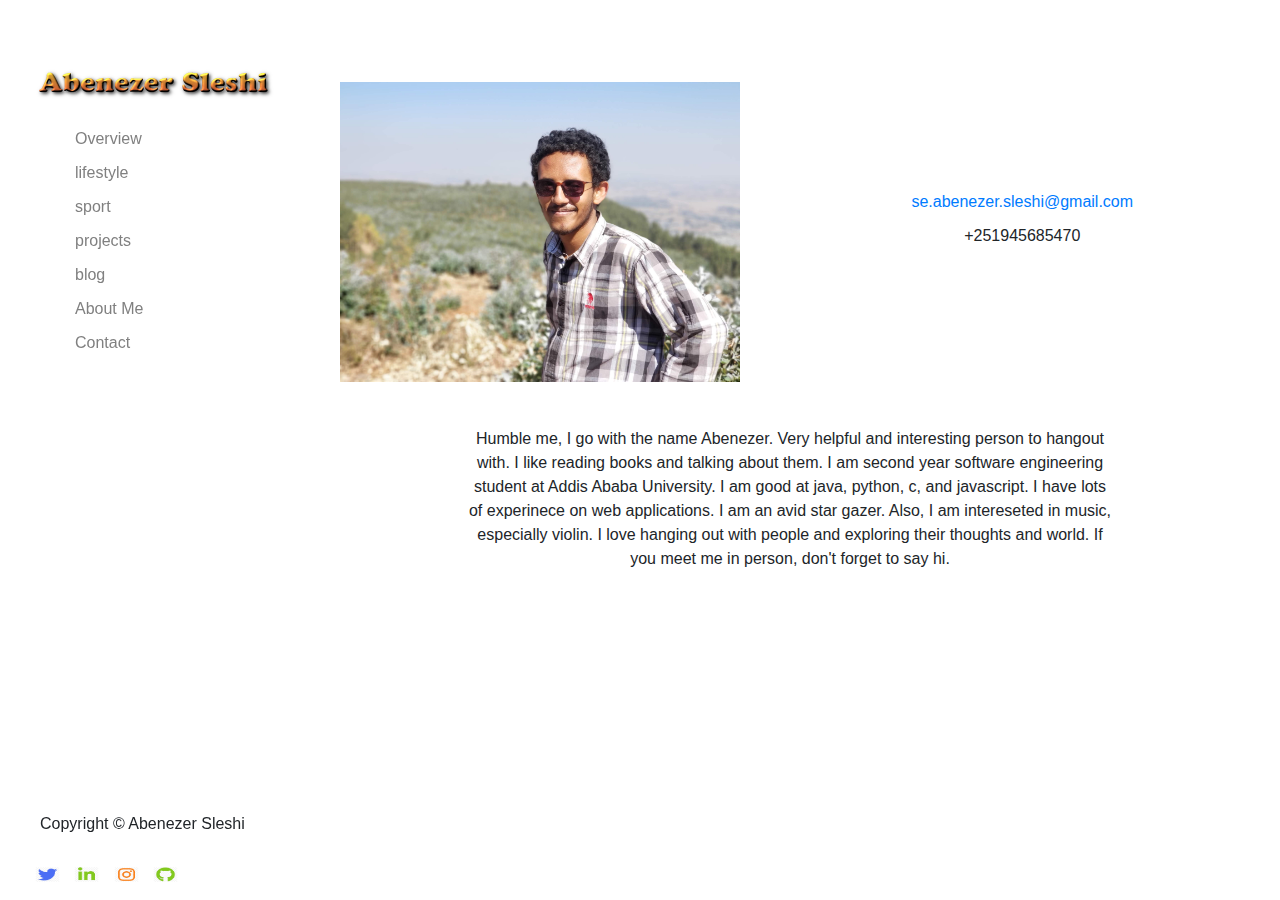
<file: pages/aboutme.html>
<!DOCTYPE html>
<html lang="en">

<head>
    <meta charset="UTF-8">
    <meta name="viewport" content="width=device-width, initial-scale=1.0">
    <meta http-equiv="X-UA-Compatible" content="ie=edge">
    <title>Document</title>
    <link rel="shortcut icon" type="image/png" href="../assest/image/favicon.ico" />
    <link rel="stylesheet" href="../assest/css/main.css">
    <!-- Bootstrap CSS -->
    <link rel="stylesheet" href="https://stackpath.bootstrapcdn.com/bootstrap/4.4.1/css/bootstrap.min.css"
        integrity="sha384-Vkoo8x4CGsO3+Hhxv8T/Q5PaXtkKtu6ug5TOeNV6gBiFeWPGFN9MuhOf23Q9Ifjh" crossorigin="anonymous">
        <link href="https://fonts.googleapis.com/icon?family=Material+Icons"
        rel="stylesheet">

</head>

<body>
    <div class="body">
        <div class="hide">
            <a href="../index.html">
                <img width="200px" src="../assest/image/logo.png">
            </a>
                <span id="side" class="material-icons right side-button">
                    view_headline
                    </span>
                    <span id="side1" class="material-icons right hide-icon side-button">
                        clear
                        </span>
        </div>
        <div class="sidebar">
            <div>
                <a href="../index.html">
                    <img width="100%" src="../assest/image/logo.png">
                </a>
            </div>
            <nav class="sidebar-nav">
                <ul>
                    <li><a href="../index.html" >Overview</a></li>
                    <li><a href="./lifestyle.html">lifestyle</a></li>
                    <li><a href="./sport.html"  >sport</a></li>
                    <li><a href="./projects.html" >projects</a></li>
                    <li><a href="./blog.html" >blog</a></li>
                    <li><a href="./aboutme.html" text="orange">About Me</a></li>
                    <li><a href="./contact.html">Contact</a></li>
                </ul>
            </nav>
            <div class="foot">
                <p class="w-100">Copyright © Abenezer Sleshi</p>
                    <a  href="https://twitter.com/abenezer_sle">
                        <img src="../assest/image/twitter.png"
                            alt="link to twitter account" width="25" height="15">
                    </a>
                    <a href="https://www.linkedin.com/in/abenezer-b-574246129/">
                        <img src="../assest/image/linkden.png"
                            alt="link to linkden account" width="25" height="15">
                    </a>
                    <a href="https://www.instagram.com/aben_sle/">
                        <img src="../assest/image/instagram.png"
                            alt="link to instagram account" width="25" height="15">
                    </a>
                    <a href="https://github.com/Aben-Bel">
                        <img src="../assest/image/github.png"
                            alt="link to github account" width="25" height="15">
                    </a>
            </div>
        </div>
        <div class="content">
            <div class="fit">
                <div class="items-col">
                    <img src="../assest/image/gallery/about.jpg"/>
                    <div class="center">
                        <a href="se.abenezer.sleshi@gmail.com" type="email">se.abenezer.sleshi@gmail.com</a>
                        <p>+251945685470</p>
                    </div>
                </div>
                <div class="items-col">
                    <p align="center">
                        Humble me, I go with the name Abenezer. Very helpful and interesting person to hangout with. I like reading books and talking about them.
                        I am second year software engineering student at Addis Ababa University. I am good at java, python, c, and javascript. I have lots of experinece
                        on web applications. I am an avid star gazer. Also, I am intereseted in music, especially violin. I love hanging out with people and exploring their
                        thoughts and world. If you meet me in person, don't forget to say hi.
                    </p>
                </div>
            </div>
            
        </div>
    </div>

    <!-- Optional JavaScript -->
    <!-- jQuery first, then Popper.js, then Bootstrap JS -->
    <script src="https://code.jquery.com/jquery-3.4.1.slim.min.js"
        integrity="sha384-J6qa4849blE2+poT4WnyKhv5vZF5SrPo0iEjwBvKU7imGFAV0wwj1yYfoRSJoZ+n"
        crossorigin="anonymous"></script>
    <script src="https://cdn.jsdelivr.net/npm/popper.js@1.16.0/dist/umd/popper.min.js"
        integrity="sha384-Q6E9RHvbIyZFJoft+2mJbHaEWldlvI9IOYy5n3zV9zzTtmI3UksdQRVvoxMfooAo"
        crossorigin="anonymous"></script>
    <script src="https://stackpath.bootstrapcdn.com/bootstrap/4.4.1/js/bootstrap.min.js"
        integrity="sha384-wfSDF2E50Y2D1uUdj0O3uMBJnjuUD4Ih7YwaYd1iqfktj0Uod8GCExl3Og8ifwB6"
        crossorigin="anonymous"></script>
        <script src="../assest/script/main.js"></script>

</body>

</html>
</file>
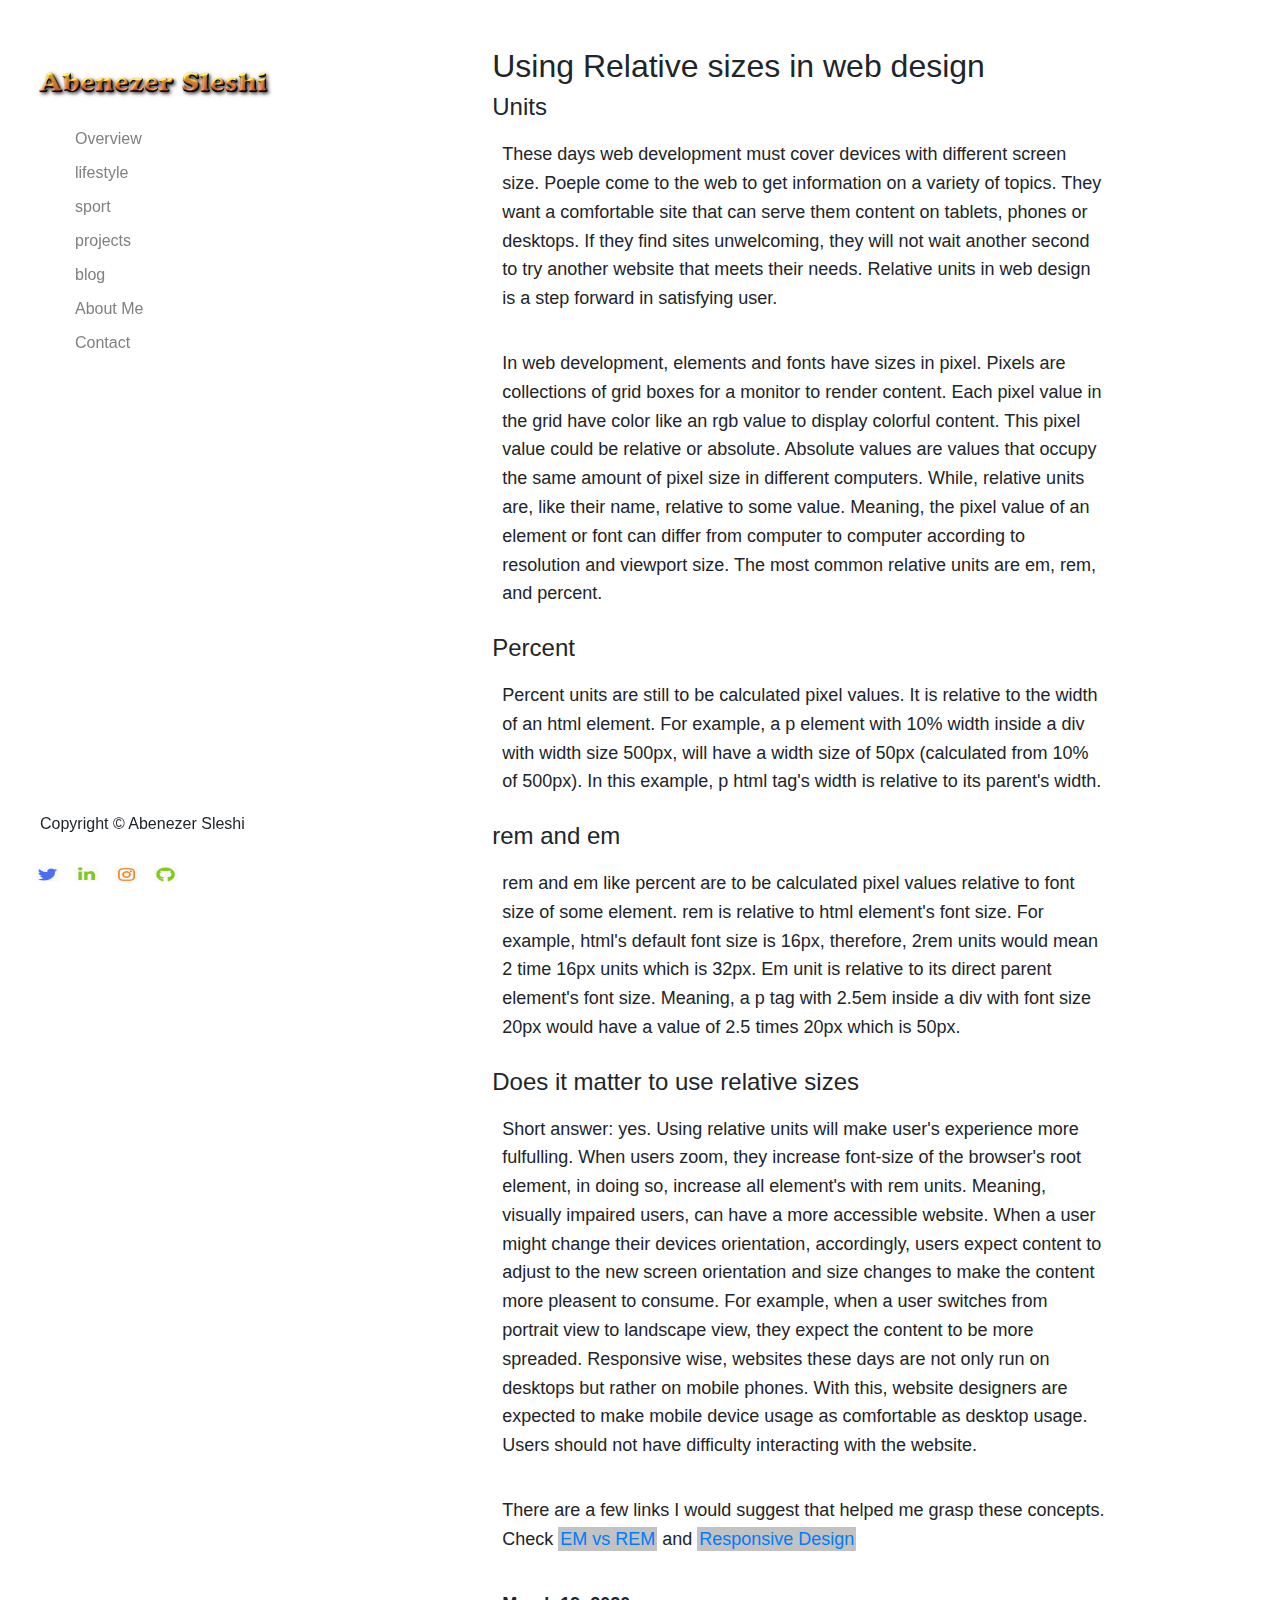
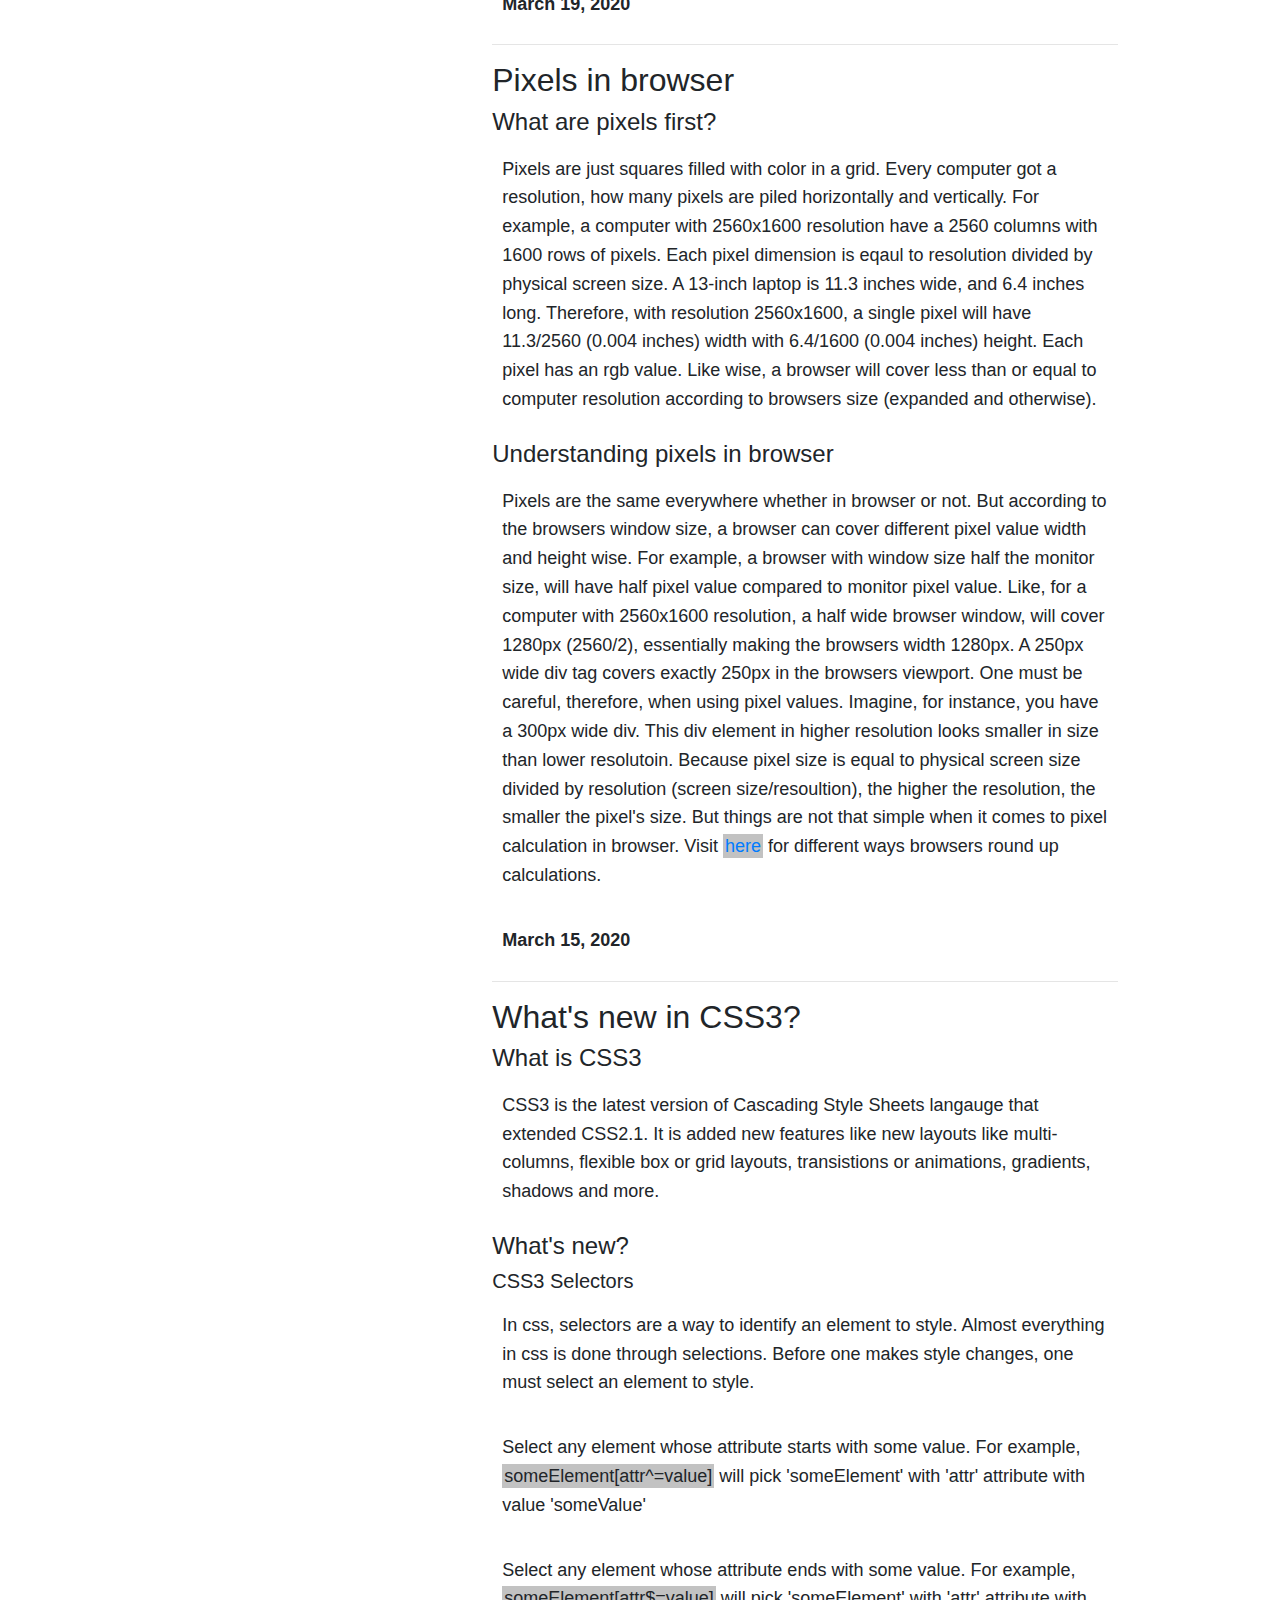
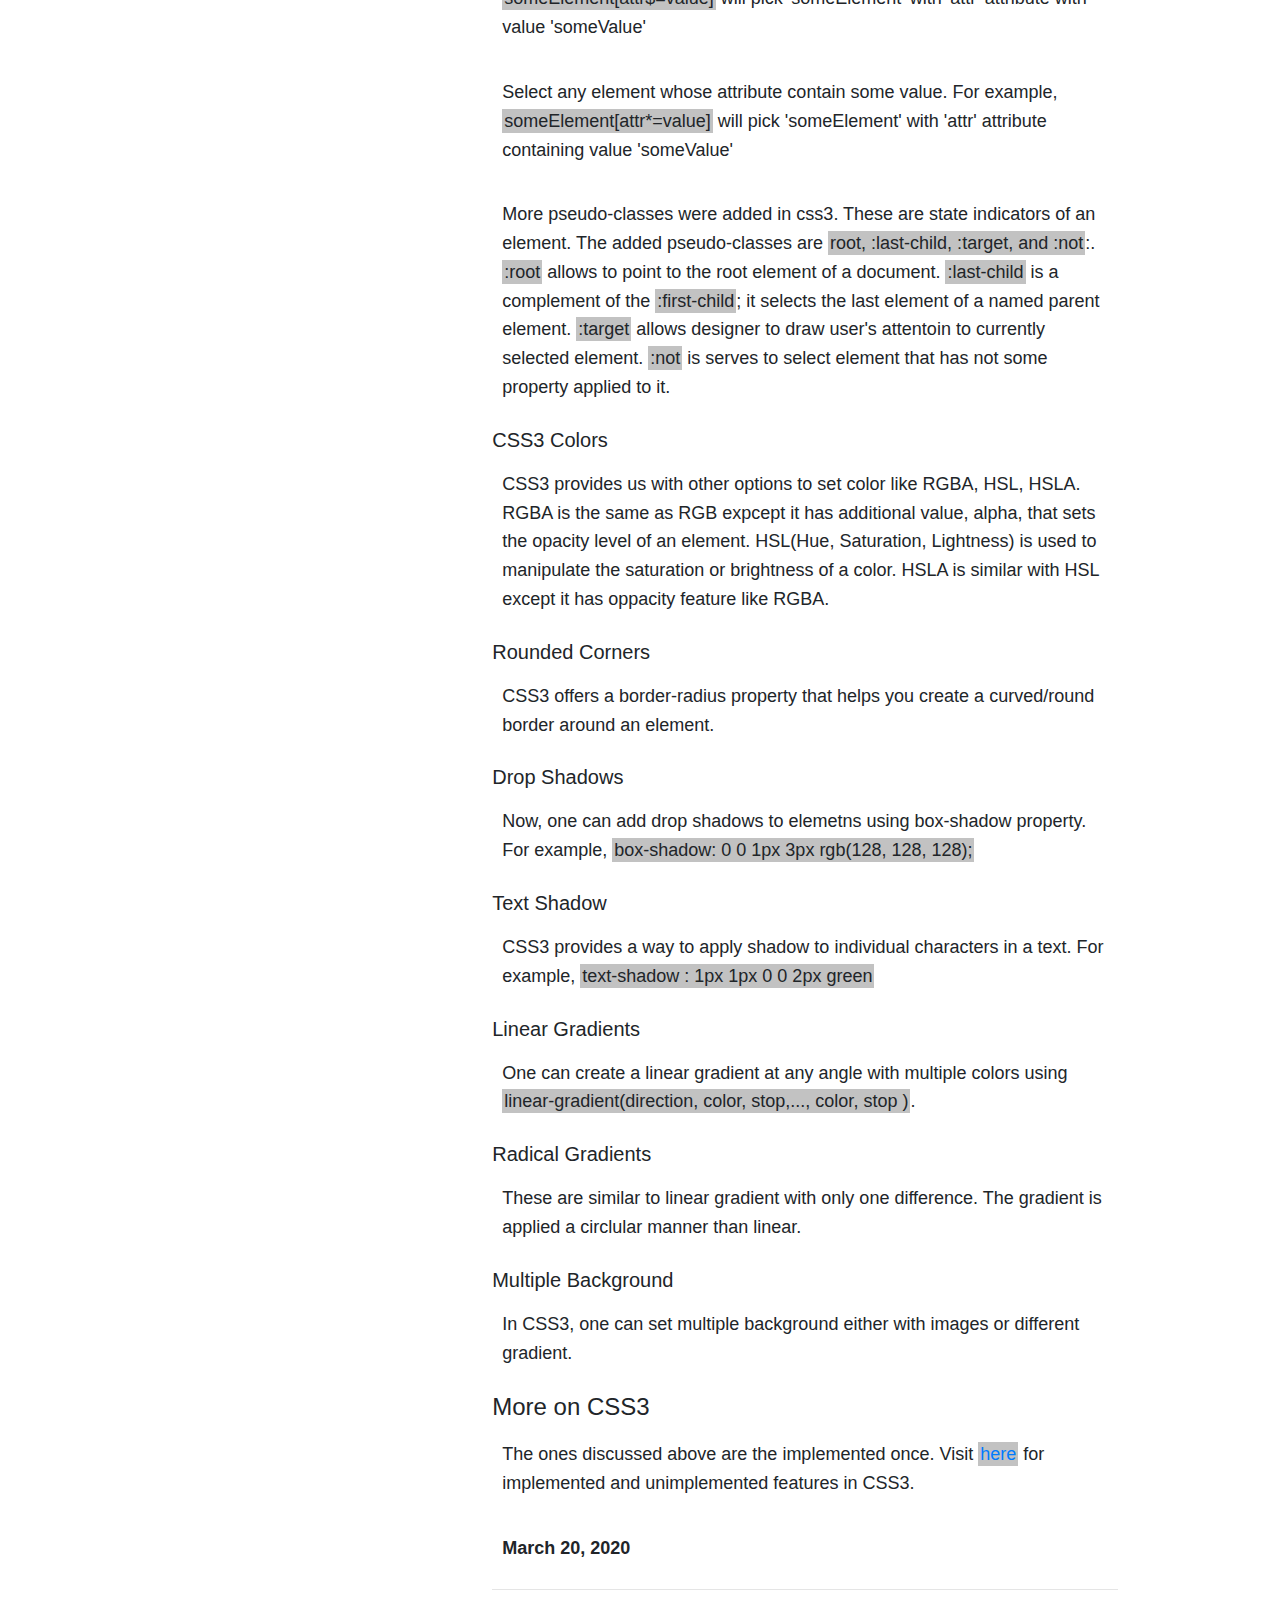
<file: pages/blog.html>
<!DOCTYPE html>
<html lang="en">

<head>
    <meta charset="UTF-8">
    <meta name="viewport" content="width=device-width, initial-scale=1.0">
    <meta http-equiv="X-UA-Compatible" content="ie=edge">
    <title>Document</title>
    <link rel="shortcut icon" type="image/png" href="../assest/image/favicon.ico" />
    <link rel="stylesheet" href="../assest/css/main.css">
    <!-- Bootstrap CSS -->
    <link rel="stylesheet" href="https://stackpath.bootstrapcdn.com/bootstrap/4.4.1/css/bootstrap.min.css"
        integrity="sha384-Vkoo8x4CGsO3+Hhxv8T/Q5PaXtkKtu6ug5TOeNV6gBiFeWPGFN9MuhOf23Q9Ifjh" crossorigin="anonymous">
        <link href="https://fonts.googleapis.com/icon?family=Material+Icons"
        rel="stylesheet">

</head>

<body>
    <div class="body">
        <div class="hide">
            <a href="../index.html">
                <img width="200px" src="../assest/image/logo.png">
            </a>
                <span id="side" class="material-icons right side-button">
                    view_headline
                    </span>
                    <span id="side1" class="material-icons right hide-icon side-button">
                        clear
                        </span>
        </div>
        <div class="sidebar">
            <div>
                <a href="../index.html">
                    <img width="100%" src="../assest/image/logo.png">
                </a>
            </div>
            <nav class="sidebar-nav">
                <ul>
                    <li><a href="../index.html" >Overview</a></li>
                    <li><a href="./lifestyle.html">lifestyle</a></li>
                    <li><a href="./sport.html"  >sport</a></li>
                    <li><a href="./projects.html" >projects</a></li>
                    <li><a href="./blog.html" text="orange">blog</a></li>
                    <li><a href="./aboutme.html">About Me</a></li>
                    <li><a href="./contact.html">Contact</a></li>
                </ul>
            </nav>
            <div class="foot">
                <p class="w-100">Copyright © Abenezer Sleshi</p>
                    <a  href="https://twitter.com/abenezer_sle">
                        <img src="../assest/image/twitter.png"
                            alt="link to twitter account" width="25" height="15">
                    </a>
                    <a href="https://www.linkedin.com/in/abenezer-b-574246129/">
                        <img src="../assest/image/linkden.png"
                            alt="link to linkden account" width="25" height="15">
                    </a>
                    <a href="https://www.instagram.com/aben_sle/">
                        <img src="../assest/image/instagram.png"
                            alt="link to instagram account" width="25" height="15">
                    </a>
                    <a href="https://github.com/Aben-Bel">
                        <img src="../assest/image/github.png"
                            alt="link to github account" width="25" height="15">
                    </a>
            </div>
        </div>
        <div class="content">
            <main class="blog">
                <article>
                    <h2>Using Relative sizes in web design</h2>
        
                    <section>
                        <h4>Units</h4>
                        <p>
                            These days web development must cover devices with different screen size. Poeple come to the web
                            to get information on a variety of topics. They want a comfortable site that can serve them content
                            on tablets, phones or desktops. If they find sites unwelcoming, they will not wait another second to
                            try another website that meets their needs. Relative units in web design is a step forward in
                            satisfying
                            user.
                        </p>
        
                        <p>
                            In web development, elements and fonts have sizes in pixel. Pixels are collections of grid boxes for
                            a monitor to
                            render content. Each pixel value in the grid have color like an rgb value to display colorful
                            content.
                            This pixel value could be relative or absolute. Absolute values are values that occupy the same
                            amount of pixel size
                            in different computers. While, relative units are, like their name, relative to some value. Meaning,
                            the pixel value
                            of an element or font can differ from computer to computer according to resolution and viewport
                            size.
                            The most common relative units are em, rem, and percent.
                        </p>
        
                        <h4>Percent</h4>
                        <p>
                            Percent units are still to be calculated pixel values. It is relative to the width of an html
                            element.
                            For example, a p element with 10% width inside a div with width size 500px, will have a width size
                            of
                            50px (calculated from 10% of 500px). In this example, p html tag's width is relative to its parent's
                            width.
                        </p>
        
                        <h4>rem and em</h4>
                        <p>
                            rem and em like percent are to be calculated pixel values relative to font size of some element. rem
                            is
                            relative to html element's font size. For example, html's default font size is 16px, therefore, 2rem
                            units
                            would mean 2 time 16px units which is 32px. Em unit is relative to its direct parent element's font
                            size.
                            Meaning, a p tag with 2.5em inside a div with font size 20px would have a value of 2.5 times 20px
                            which is 50px.
                        </p>
        
                        <h4>Does it matter to use relative sizes</h4>
        
                        <p>
                            Short answer: yes. Using relative units will make user's experience more fulfulling. When users
                            zoom, they
                            increase font-size of the browser's root element, in doing so, increase all element's with rem
                            units. Meaning,
                            visually impaired users, can have a more accessible website. When a user might change their devices
                            orientation,
                            accordingly, users expect content to adjust to the new screen orientation and size changes to make
                            the content more
                            pleasent to consume. For example, when a user switches from portrait view to landscape view, they
                            expect
                            the content to be more spreaded. Responsive wise, websites these days are not only run on desktops
                            but rather on
                            mobile phones. With this, website designers are expected to make mobile device usage as comfortable
                            as desktop usage.
                            Users should not have difficulty interacting with the website.
                        </p>
        
                        <p>There are a few links I would suggest that helped me grasp these concepts. Check <a class="highlight" href="https://webdesign.tutsplus.com/tutorials/comprehensive-guide-when-to-use-em-vs-rem--cms-23984">EM vs REM</a> and <a class="highlight" href="https://alistapart.com/article/responsive-web-design/">Responsive Design</a> </p>
                    </section>
        
                    <p class="date">March 19, 2020</p>
                    <hr>
                </article>
        
                <article>
                    <h2>Pixels in browser</h2>
        
                    <section>
                        <h4>What are pixels first?</h4>
        
                        <p>
                            Pixels are just squares filled with color in a grid. Every computer got a resolution, how many
                            pixels are piled horizontally and vertically.
                            For example, a computer with 2560x1600 resolution have a 2560 columns with 1600 rows of pixels. Each
                            pixel dimension is eqaul to resolution
                            divided by physical screen size. A 13-inch laptop is 11.3 inches wide, and 6.4 inches long.
                            Therefore, with resolution 2560x1600, a single pixel
                            will have 11.3/2560 (0.004 inches) width with 6.4/1600 (0.004 inches) height. Each pixel has an rgb
                            value. Like wise, a browser will cover less than
                            or equal to computer resolution according to browsers size (expanded and otherwise).
                        </p>
        
                        <h4>Understanding pixels in browser</h4>
        
                        <p>
                            Pixels are the same everywhere whether in browser or not. But according to the browsers window size,
                            a browser can cover different pixel value width and
                            height wise. For example, a browser with window size half the monitor size, will have half pixel
                            value compared to monitor pixel value. Like, for a computer
                            with 2560x1600 resolution, a half wide browser window, will cover 1280px (2560/2), essentially
                            making the browsers width 1280px. A 250px wide div tag
                            covers exactly 250px in the browsers viewport. One must be careful, therefore, when using pixel
                            values. Imagine, for instance, you have a 300px wide div.
                            This div element in higher resolution looks smaller in size than lower resolutoin. Because pixel
                            size is equal to physical screen size divided by resolution (screen size/resoultion),
                            the higher the resolution, the smaller the pixel's size. But things are not that simple when it comes 
                            to pixel calculation in browser. Visit <a class="highlight" href="https://johnresig.com/blog/sub-pixel-problems-in-css/">here</a> for 
                            different ways browsers round up calculations.
                        </p>
        
                    </section>
        
                    <p class="date">March 15, 2020</p>
                    <hr>
                </article>
        
                <article>
                    <h2>What's new in CSS3?</h2>
        
                    <section>
                        <h4>What is CSS3</h4>
        
                        <p>
                            CSS3 is the latest version of Cascading Style Sheets langauge that extended CSS2.1. It is added new
                            features like
                            new layouts like multi-columns, flexible box or grid layouts, transistions or animations, gradients,
                            shadows and more.
                        </p>
        
                        <h4>What's new?</h4>
                        <h5>CSS3 Selectors</h5>
                        <p>
                            In css, selectors are a way to identify an element to style. Almost everything in css is done
                            through selections.
                            Before one makes style changes, one must select an element to style.
                        </p>
        
                        <p>
                            Select any element whose attribute starts with some value. For example, <span
                                class="highlight">someElement[attr^=value]</span> will pick
                            'someElement' with 'attr' attribute with value 'someValue'
                        </p>
                        <p>
                             Select any element whose attribute ends with some value. For example, <span
                                class="highlight">someElement[attr$=value]</span> will pick
                            'someElement' with 'attr' attribute with value 'someValue'
        
                        </p>
        
                        <p> Select any element whose attribute contain some value. For example, <span
                                class="highlight">someElement[attr*=value]</span> will pick
                            'someElement' with 'attr' attribute containing value 'someValue'
                        </p>
        
                        <p>
                             More pseudo-classes were added in css3. These are state indicators of an element. The added
                            pseudo-classes are
                            <span class="highlight">root, :last-child, :target, and :not</span>:. <span
                                class="highlight">:root</span> allows to point to the root element of a document.
                            <span class="highlight">:last-child</span> is a
                            complement of the <span class="highlight">:first-child</span>; it selects the last element of a
                            named parent element. <span class="highlight">:target</span>
                            allows designer to draw
                            user's attentoin to currently selected element. <span class="highlight">:not</span> is serves to select element that has not some
                            property applied to it.
                        </p>
        
                        <h5>CSS3 Colors</h5>
        
                        <p>CSS3 provides us with other options to set color like RGBA, HSL, HSLA. RGBA is the same as RGB expcept it has additional value, alpha, that sets
                            the opacity level of an element. HSL(Hue, Saturation, Lightness) is used to manipulate the saturation or brightness of a color. HSLA is similar 
                            with HSL except it has oppacity feature like RGBA. 
                        </p>
        
                        <h5>Rounded Corners</h5>
        
                        <p>
                            CSS3 offers a border-radius property that helps you create a curved/round border around an element. 
                        </p>
        
                        <h5>Drop Shadows</h5>
        
                        <p>
                            Now, one can add drop shadows to elemetns using box-shadow property. For example, <span class="highlight">box-shadow: 0 0 1px 3px rgb(128, 128, 128); </span>
                        </p>
        
                        <h5>
                            Text Shadow
                        </h5>
        
                        <p>
                            CSS3 provides a way to apply shadow to individual characters in a text. For example, <span class="highlight"> text-shadow : 1px 1px 0 0 2px green</span>
                        </p>
        
                        <h5>Linear Gradients</h5>
        
                        <p>
                            One can create a linear gradient at any angle with multiple colors using <span class="highlight">linear-gradient(direction, color, stop,..., color, stop )</span>. 
                        </p>
        
                        <h5>Radical Gradients</h5>
        
                        <p>These are similar to linear gradient with only one difference. The gradient is applied a circlular manner than linear.</p>
        
                        <h5>Multiple Background</h5>
        
                        <p>In CSS3, one can set multiple background either with images or different gradient.  </p>
        
                        <h4>More on CSS3</h4>
                        <p>The ones discussed above are the implemented once. Visit <a class="highlight" href="https://developer.mozilla.org/en-US/docs/Archive/CSS3">here</a> for implemented and unimplemented features in CSS3.  </p>
                    </section>
        
                    <p class="date">March 20, 2020</p>
                    <hr>
                </article>
            </main>
            
        </div>
    </div>

    <!-- Optional JavaScript -->
    <!-- jQuery first, then Popper.js, then Bootstrap JS -->
    <script src="https://code.jquery.com/jquery-3.4.1.slim.min.js"
        integrity="sha384-J6qa4849blE2+poT4WnyKhv5vZF5SrPo0iEjwBvKU7imGFAV0wwj1yYfoRSJoZ+n"
        crossorigin="anonymous"></script>
    <script src="https://cdn.jsdelivr.net/npm/popper.js@1.16.0/dist/umd/popper.min.js"
        integrity="sha384-Q6E9RHvbIyZFJoft+2mJbHaEWldlvI9IOYy5n3zV9zzTtmI3UksdQRVvoxMfooAo"
        crossorigin="anonymous"></script>
    <script src="https://stackpath.bootstrapcdn.com/bootstrap/4.4.1/js/bootstrap.min.js"
        integrity="sha384-wfSDF2E50Y2D1uUdj0O3uMBJnjuUD4Ih7YwaYd1iqfktj0Uod8GCExl3Og8ifwB6"
        crossorigin="anonymous"></script>
        <script src="../assest/script/main.js"></script>

</body>

</html>
</file>
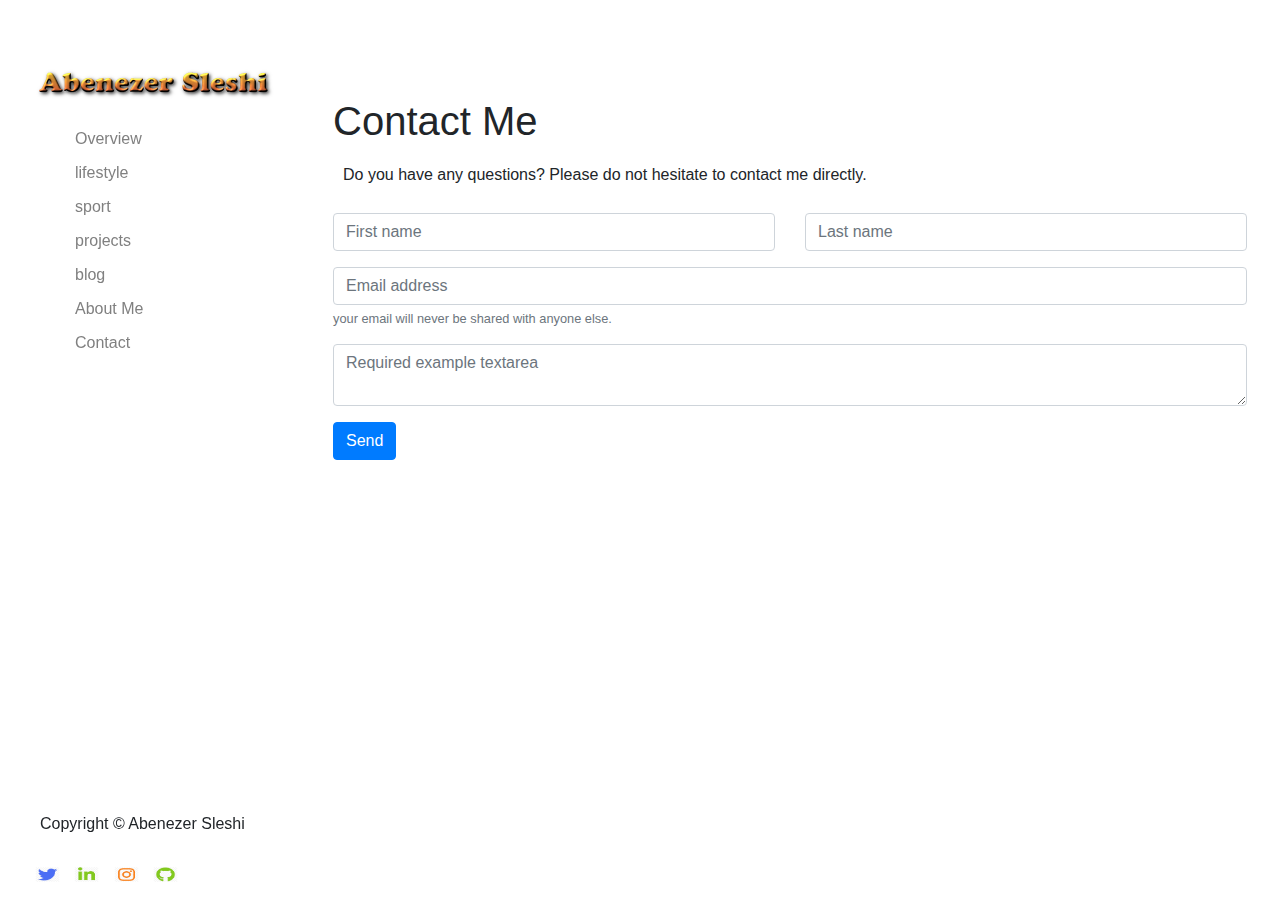
<file: pages/contact.html>
<!DOCTYPE html>
<html lang="en">

<head>
    <meta charset="UTF-8">
    <meta name="viewport" content="width=device-width, initial-scale=1.0">
    <meta http-equiv="X-UA-Compatible" content="ie=edge">
    <title>Document</title>
    <link rel="shortcut icon" type="image/png" href="../assest/image/favicon.ico" />
    <link rel="stylesheet" href="../assest/css/main.css">
    <!-- Bootstrap CSS -->
    <link rel="stylesheet" href="https://stackpath.bootstrapcdn.com/bootstrap/4.4.1/css/bootstrap.min.css"
        integrity="sha384-Vkoo8x4CGsO3+Hhxv8T/Q5PaXtkKtu6ug5TOeNV6gBiFeWPGFN9MuhOf23Q9Ifjh" crossorigin="anonymous">
        <link href="https://fonts.googleapis.com/icon?family=Material+Icons"
        rel="stylesheet">

</head>

<body>
    <div class="body">
        <div class="hide">
            <a href="../index.html">
                <img width="200px" src="../assest/image/logo.png">
            </a>
                <span id="side" class="material-icons right side-button">
                    view_headline
                    </span>
                    <span id="side1" class="material-icons right hide-icon side-button">
                        clear
                        </span>
        </div>
        <div class="sidebar">
            <div>
                <a href="../index.html">
                    <img width="100%" src="../assest/image/logo.png">
                </a>
            </div>
            <nav class="sidebar-nav">
                <ul>
                    <li><a href="../index.html" >Overview</a></li>
                    <li><a href="./lifestyle.html">lifestyle</a></li>
                    <li><a href="./sport.html"  >sport</a></li>
                    <li><a href="./projects.html" >projects</a></li>
                    <li><a href="./blog.html">blog</a></li>
                    <li><a href="./aboutme.html">About Me</a></li>
                    <li><a href="./contact.html" text="orange">Contact</a></li>
                </ul>
            </nav>
            <div class="foot">
                <p class="w-100">Copyright © Abenezer Sleshi</p>
                    <a  href="https://twitter.com/abenezer_sle">
                        <img src="../assest/image/twitter.png"
                            alt="link to twitter account" width="25" height="15">
                    </a>
                    <a href="https://www.linkedin.com/in/abenezer-b-574246129/">
                        <img src="../assest/image/linkden.png"
                            alt="link to linkden account" width="25" height="15">
                    </a>
                    <a href="https://www.instagram.com/aben_sle/">
                        <img src="../assest/image/instagram.png"
                            alt="link to instagram account" width="25" height="15">
                    </a>
                    <a href="https://github.com/Aben-Bel">
                        <img src="../assest/image/github.png"
                            alt="link to github account" width="25" height="15">
                    </a>
            </div>
        </div>
        <div class="content">

            <form>
                <h1>Contact Me</h1>
                <p>
                    Do you have any questions? Please do not hesitate to contact me directly.
                </p>
                <div class="row form-group">
                    <div class="col">
                      <input type="text" class="form-control" placeholder="First name">
                    </div>
                    <div class="col">
                      <input type="text" class="form-control" placeholder="Last name">
                    </div>
                  </div>
                <div class="form-group">
                  <input type="email" class="form-control" placeholder="Email address" aria-describedby="emailHelp">
                  <small id="emailHelp" class="form-text text-muted">your email will never be shared  with anyone else.</small>
                </div>

                <div class="form-group">
                    <textarea class="form-control"  placeholder="Required example textarea" required></textarea>
                    <div class="invalid-feedback">
                      Please enter a message in the textarea.
                    </div>
                  </div>
                
                <button type="submit" class="btn btn-primary">Send</button>
              </form>
            
        </div>
    </div>

    <!-- Optional JavaScript -->
    <!-- jQuery first, then Popper.js, then Bootstrap JS -->
    <script src="https://code.jquery.com/jquery-3.4.1.slim.min.js"
        integrity="sha384-J6qa4849blE2+poT4WnyKhv5vZF5SrPo0iEjwBvKU7imGFAV0wwj1yYfoRSJoZ+n"
        crossorigin="anonymous"></script>
    <script src="https://cdn.jsdelivr.net/npm/popper.js@1.16.0/dist/umd/popper.min.js"
        integrity="sha384-Q6E9RHvbIyZFJoft+2mJbHaEWldlvI9IOYy5n3zV9zzTtmI3UksdQRVvoxMfooAo"
        crossorigin="anonymous"></script>
    <script src="https://stackpath.bootstrapcdn.com/bootstrap/4.4.1/js/bootstrap.min.js"
        integrity="sha384-wfSDF2E50Y2D1uUdj0O3uMBJnjuUD4Ih7YwaYd1iqfktj0Uod8GCExl3Og8ifwB6"
        crossorigin="anonymous"></script>
        <script src="../assest/script/main.js"></script>

</body>

</html>
</file>
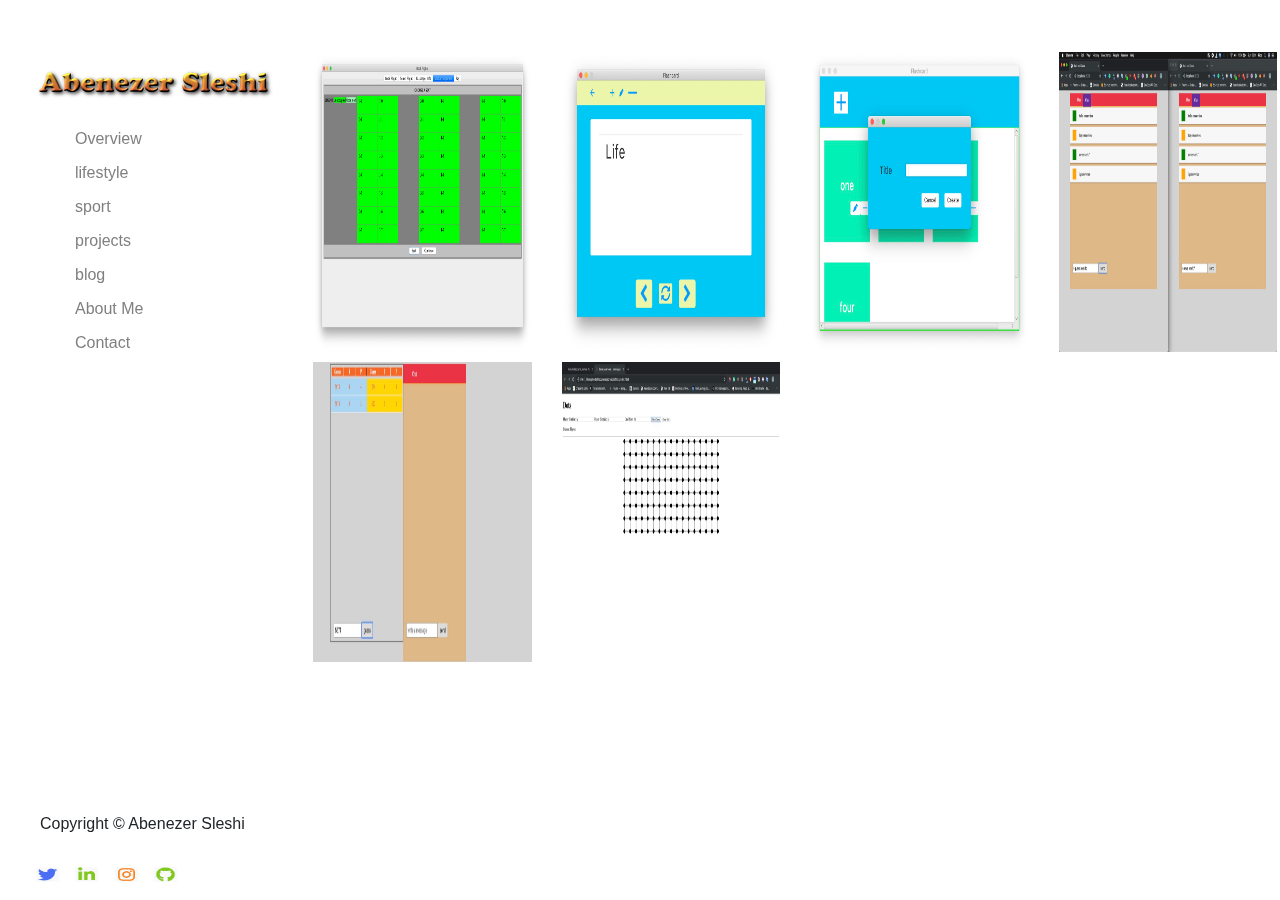
<file: pages/projects.html>
<!DOCTYPE html>
<html lang="en">

<head>
    <meta charset="UTF-8">
    <meta name="viewport" content="width=device-width, initial-scale=1.0">
    <meta http-equiv="X-UA-Compatible" content="ie=edge">
    <title>Document</title>
    <link rel="shortcut icon" type="image/png" href="../assest/image/favicon.ico" />
    <link rel="stylesheet" href="../assest/css/main.css">
    <!-- Bootstrap CSS -->
    <link rel="stylesheet" href="https://stackpath.bootstrapcdn.com/bootstrap/4.4.1/css/bootstrap.min.css"
        integrity="sha384-Vkoo8x4CGsO3+Hhxv8T/Q5PaXtkKtu6ug5TOeNV6gBiFeWPGFN9MuhOf23Q9Ifjh" crossorigin="anonymous">
        <link href="https://fonts.googleapis.com/icon?family=Material+Icons"
        rel="stylesheet">

</head>

<body>
    <div class="body">
        <div class="hide">
            <a href="../index.html">
                <img width="200px" src="../assest/image/logo.png">
            </a>
                <span id="side" class="material-icons right side-button">
                    view_headline
                    </span>
                    <span id="side1" class="material-icons right hide-icon side-button">
                        clear
                        </span>
        </div>
        <div class="sidebar">
            <div>
                <a href="../index.html">
                    <img width="100%" src="../assest/image/logo.png">
                </a>
            </div>
            <nav class="sidebar-nav">
                <ul>
                    <li><a href="../index.html" >Overview</a></li>
                    <li><a href="./lifestyle.html">lifestyle</a></li>
                    <li><a href="./sport.html" >sport</a></li>
                    <li><a href="./projects.html" text="orange">projects</a></li>
                    <li><a href="./blog.html">blog</a></li>
                    <li><a href="./aboutme.html">About Me</a></li>
                    <li><a href="./contact.html">Contact</a></li>
                </ul>
            </nav>
            <div class="foot">
                <p class="w-100">Copyright © Abenezer Sleshi</p>
                    <a  href="https://twitter.com/abenezer_sle">
                        <img src="../assest/image/twitter.png"
                            alt="link to twitter account" width="25" height="15">
                    </a>
                    <a href="https://www.linkedin.com/in/abenezer-b-574246129/">
                        <img src="../assest/image/linkden.png"
                            alt="link to linkden account" width="25" height="15">
                    </a>
                    <a href="https://www.instagram.com/aben_sle/">
                        <img src="../assest/image/instagram.png"
                            alt="link to instagram account" width="25" height="15">
                    </a>
                    <a href="https://github.com/Aben-Bel">
                        <img src="../assest/image/github.png"
                            alt="link to github account" width="25" height="15">
                    </a>
            </div>
        </div>
        <div class="content">
            <div class="row text-center text-lg-left">
                <div class="col-lg-3 col-md-4 col-4">
                    <img class="img-fluid " src="../assest/image/gallery/project1.png" alt="">
                </div>
                <div class="col-lg-3 col-md-4 col-4">
                    <img class="img-fluid " src="../assest/image/gallery/project2.jpeg" alt="">
                </div>
                <div class="col-lg-3 col-md-4 col-4">
                    <img class="img-fluid " src="../assest/image/gallery/project3.jpeg" alt="">
                </div>
                <div class="col-lg-3 col-md-4 col-4">
                    <img class="img-fluid " src="../assest/image/gallery/project4.jpeg" alt="">
                </div>
                <div class="col-lg-3 col-md-4 col-4">
                    <img class="img-fluid " src="../assest/image/gallery/project5.jpeg" alt="">
                </div>
                <div class="col-lg-3 col-md-4 col-4">
                    <img class="img-fluid " src="../assest/image/gallery/project6.jpeg" alt="">
                </div>
            </div>
        </div>
    </div>

    <!-- Optional JavaScript -->
    <!-- jQuery first, then Popper.js, then Bootstrap JS -->
    <script src="https://code.jquery.com/jquery-3.4.1.slim.min.js"
        integrity="sha384-J6qa4849blE2+poT4WnyKhv5vZF5SrPo0iEjwBvKU7imGFAV0wwj1yYfoRSJoZ+n"
        crossorigin="anonymous"></script>
    <script src="https://cdn.jsdelivr.net/npm/popper.js@1.16.0/dist/umd/popper.min.js"
        integrity="sha384-Q6E9RHvbIyZFJoft+2mJbHaEWldlvI9IOYy5n3zV9zzTtmI3UksdQRVvoxMfooAo"
        crossorigin="anonymous"></script>
    <script src="https://stackpath.bootstrapcdn.com/bootstrap/4.4.1/js/bootstrap.min.js"
        integrity="sha384-wfSDF2E50Y2D1uUdj0O3uMBJnjuUD4Ih7YwaYd1iqfktj0Uod8GCExl3Og8ifwB6"
        crossorigin="anonymous"></script>
        <script src="../assest/script/main.js"></script>

</body>

</html>
</file>
<file: assest/css/main.css>
@import "https://fonts.googleapis.com/css?family=Poppins:300,400,500,600,700";
body {
    padding:0px;
    margin:0px;
}
.body {
    width: 100%;
    display: inline-block;
}
.right {
    position: absolute;
    right: 0;
    margin-right: 10px;
    margin-top: 12px;
}
.w-100 {
    width: 100%;
}

nav ul {
    list-style: none;
}
nav ul li {
    margin: 10px 5px;
}

nav ul li a{
    text-decoration: none;
    color:grey;
}

nav ul li a:hover {
    color:orange;
    text-decoration: none;
}

.foot{
    position: absolute;
    bottom: 30px;
}

.items-col{
    display: flex;
    flex-direction: row;
    justify-content: space-around;
    align-items: center;
    margin-top: 30px;
}
.center {
    text-align: center;
}

p {
    min-width:50ch;
    max-width: 75ch;
    padding:10px;
}

article p {
    min-width: 30ch;
}
.fit {
    width:100%;
}

form {
    margin: 50px 25px;

}

.date {
    font-weight:bold;
}
.content {
    width: 100%;
    display: inline-block;
}
.blog {
    display:flex;
    flex-direction: column;
    justify-content: center;
    align-items: center;
    margin-left: 30px;
}

.blog article {
    background-color: white;
    overflow: visible;
    max-width: 39.1rem;
    font-style: normal;
    font-size: 18px;
    line-height: 1.6em;
}

.highlight {
    padding: 2px;
    background-color: rgb(194, 194, 194);
}

@media only screen and (min-width: 600px) {
    .container {
        width: 100%;
    }
    .sidebar {
        position: fixed;
        height: 100vh;
        overflow: auto;
        width:300px;
        padding:30px;
    }
    
    .content {
        position: absolute;
        left: 300px;
        padding:8px;
        margin-top:22px;
        width: calc(100% - 300px);
    }
    .content img{
        height: 300px;
    }
    img {
        margin:5px;
    }

    .hide{
        display:none;
    }
}

@media only screen and (max-width: 600px) {
    .container {
        width: 100%;
    }
    .sidebar {
        position: fixed;
        top: 0;
        height: 100vh;
        width: 200px;
        background-color: white;
        left:-200px;
        transition: 0.4s;
        overflow: none;
        width:200px;
        padding:0 30px;
        z-index: 999;
    }
    .sidebar.open{
        left: 0;
    }
    .content {
        position: relative;
        right: 0;
        transition: right 0.4s;
        width: 100%;
    }

    .sidebar.open + .content{
        right: -200px;
    }

    .row img {
        height: 200px;
        padding: 5px;
    }
    .foot p {
        font-size:10px;
    }

    .hide-icon {
        display: none !important;
    }
    .material-icons {
        color:grey;
    }
    .items-col{
        display: flex;
        flex-direction: column;
        justify-content: space-around;
        align-items: center;
        margin-top: 30px;
    }
    .items-col img{
        width:250px;
    }
}
</file>
